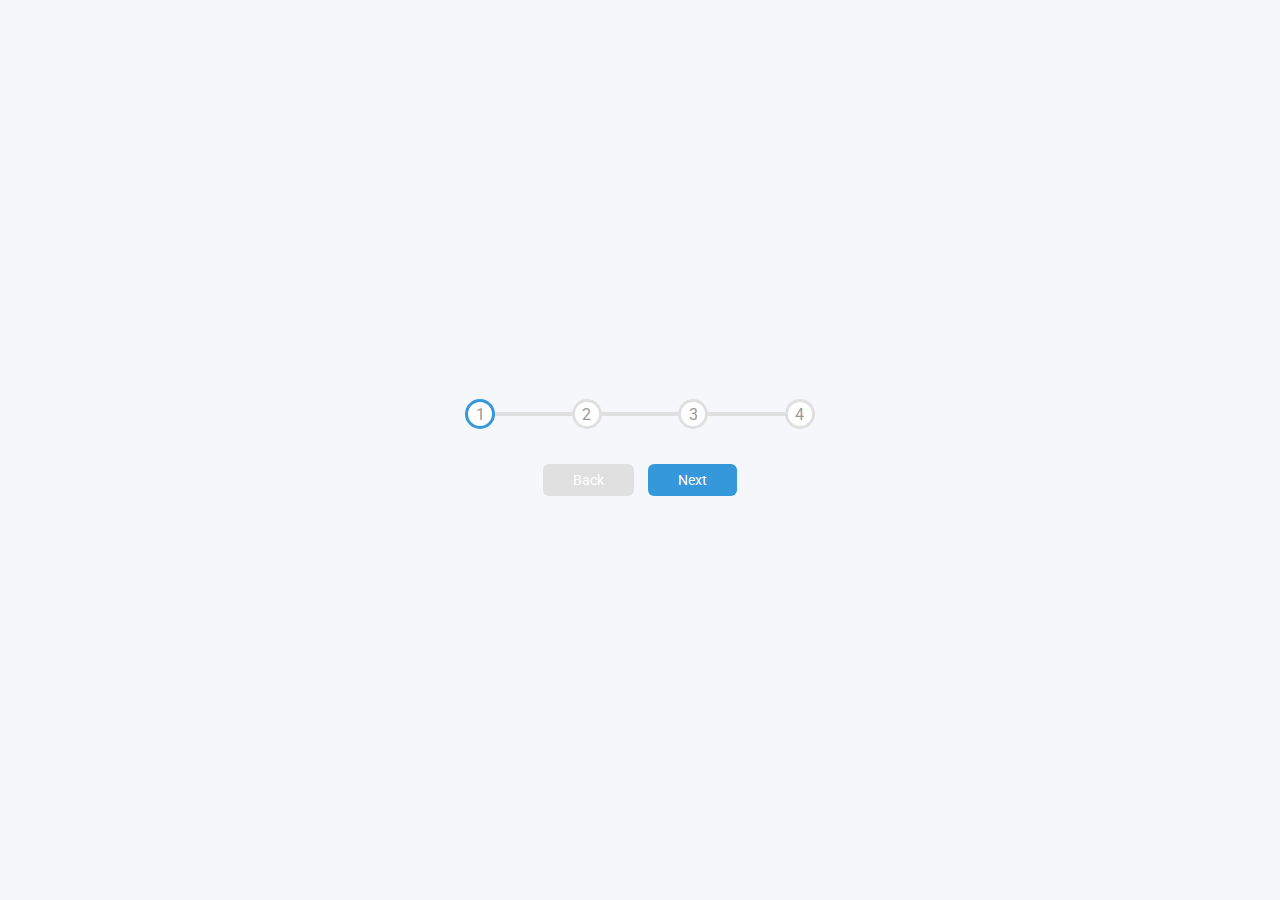
<file: 2/index.html>
<!DOCTYPE html>
<html lang="en">
<head>
    <meta charset="UTF-8">
    <meta http-equiv="X-UA-Compatible" content="IE=edge">
    <meta name="viewport" content="width=device-width, initial-scale=1.0">
    <link rel="stylesheet" href="style.css">
    <title>Progress Steps</title>
</head>
<body>
   <div class="container">
       <div class="progress-container">
           <div class="progress" id="progress"></div>
           <div class="circle active">1</div>
           <div class="circle">2</div>
           <div class="circle">3</div>
           <div class="circle">4</div>
       </div>

       <button class="btn" id="back" disabled>Back</button>
       <button class="btn" id="next">Next</button>
   </div>
   <script src="script.js"></script>
</body>
</html>
</file>
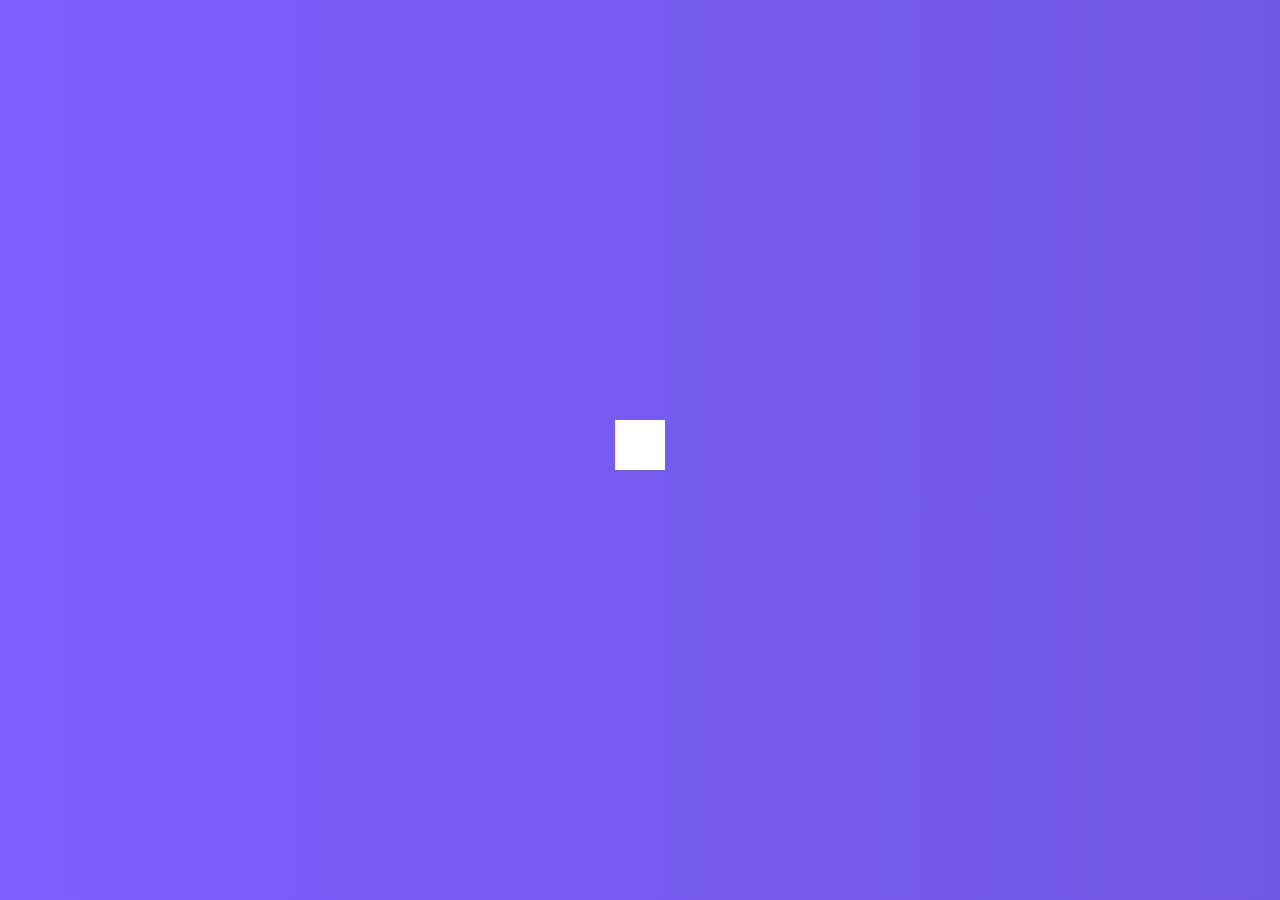
<file: 4/index.html>
<!DOCTYPE html>
<html lang="en">
<head>
    <meta charset="UTF-8">
    <meta http-equiv="X-UA-Compatible" content="IE=edge">
    <meta name="viewport" content="width=device-width, initial-scale=1.0">
    <link rel="stylesheet" href="style.css">
    <link rel="stylesheet" href="https://cdnjs.cloudflare.com/ajax/libs/font-awesome/5.15.2/css/all.min.css" integrity="sha512-HK5fgLBL+xu6dm/Ii3z4xhlSUyZgTT9tuc/hSrtw6uzJOvgRr2a9jyxxT1ely+B+xFAmJKVSTbpM/CuL7qxO8w==" crossorigin="anonymous" />
    <title>Hidden Search</title>
</head>
<body>
   <div class="search">
       <input type="text" class="input" placeholder="Search">
       <button class="btn">
           <i class="fas fa-search"></i>
       </button>
   </div>
   <script src="script.js"></script>
</body>
</html>
</file>
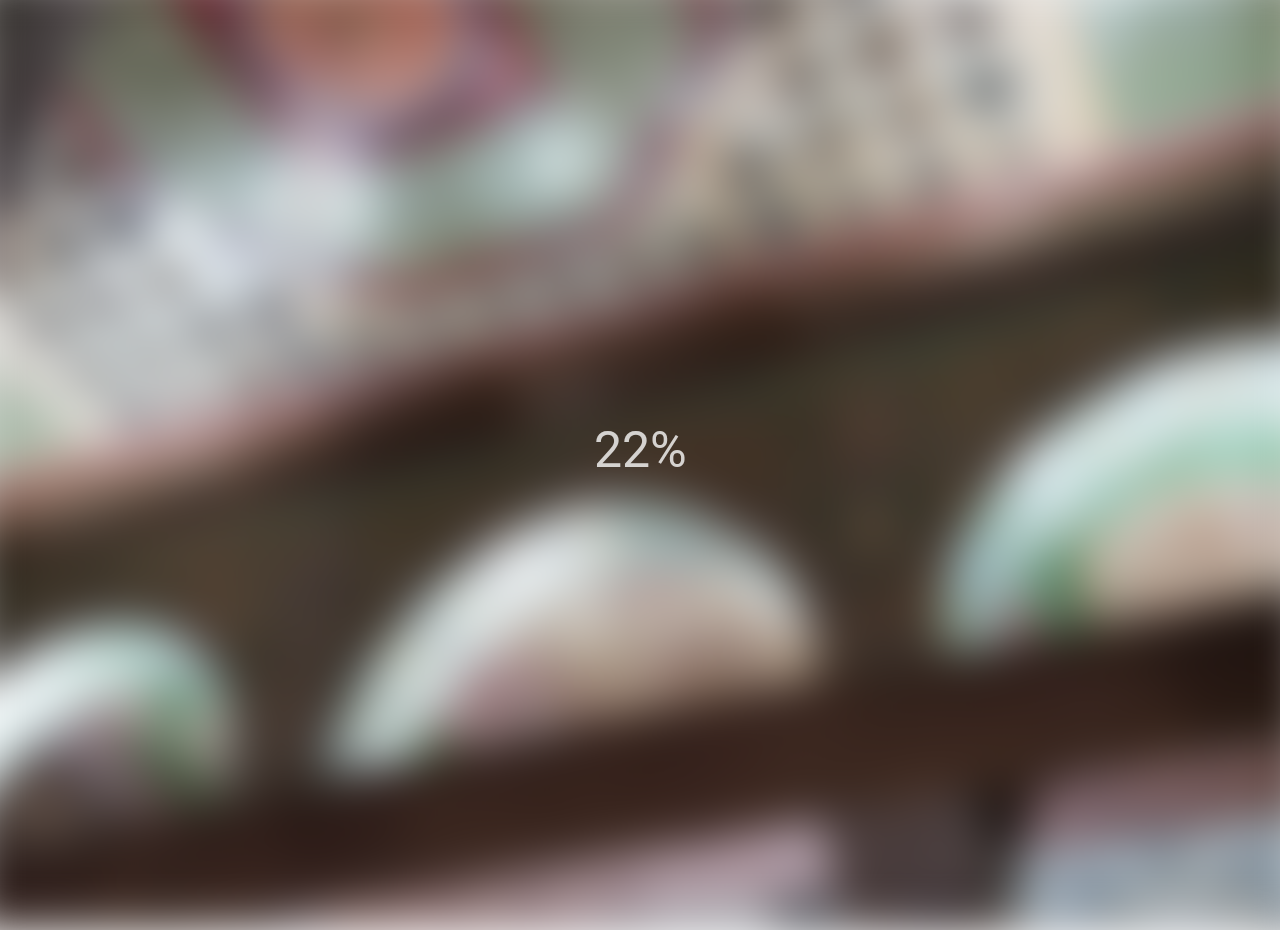
<file: 5/index.html>
<!DOCTYPE html>
<html lang="en">
<head>
    <meta charset="UTF-8">
    <meta http-equiv="X-UA-Compatible" content="IE=edge">
    <meta name="viewport" content="width=device-width, initial-scale=1.0">
    <link rel="stylesheet" href="style.css">
    <title>Blurry Loading</title>
</head>
<body>
   <section class="bg"></section>
    <div class="loading-text">0%</div>
   <script src="script.js"></script>
</body>
</html>
</file>
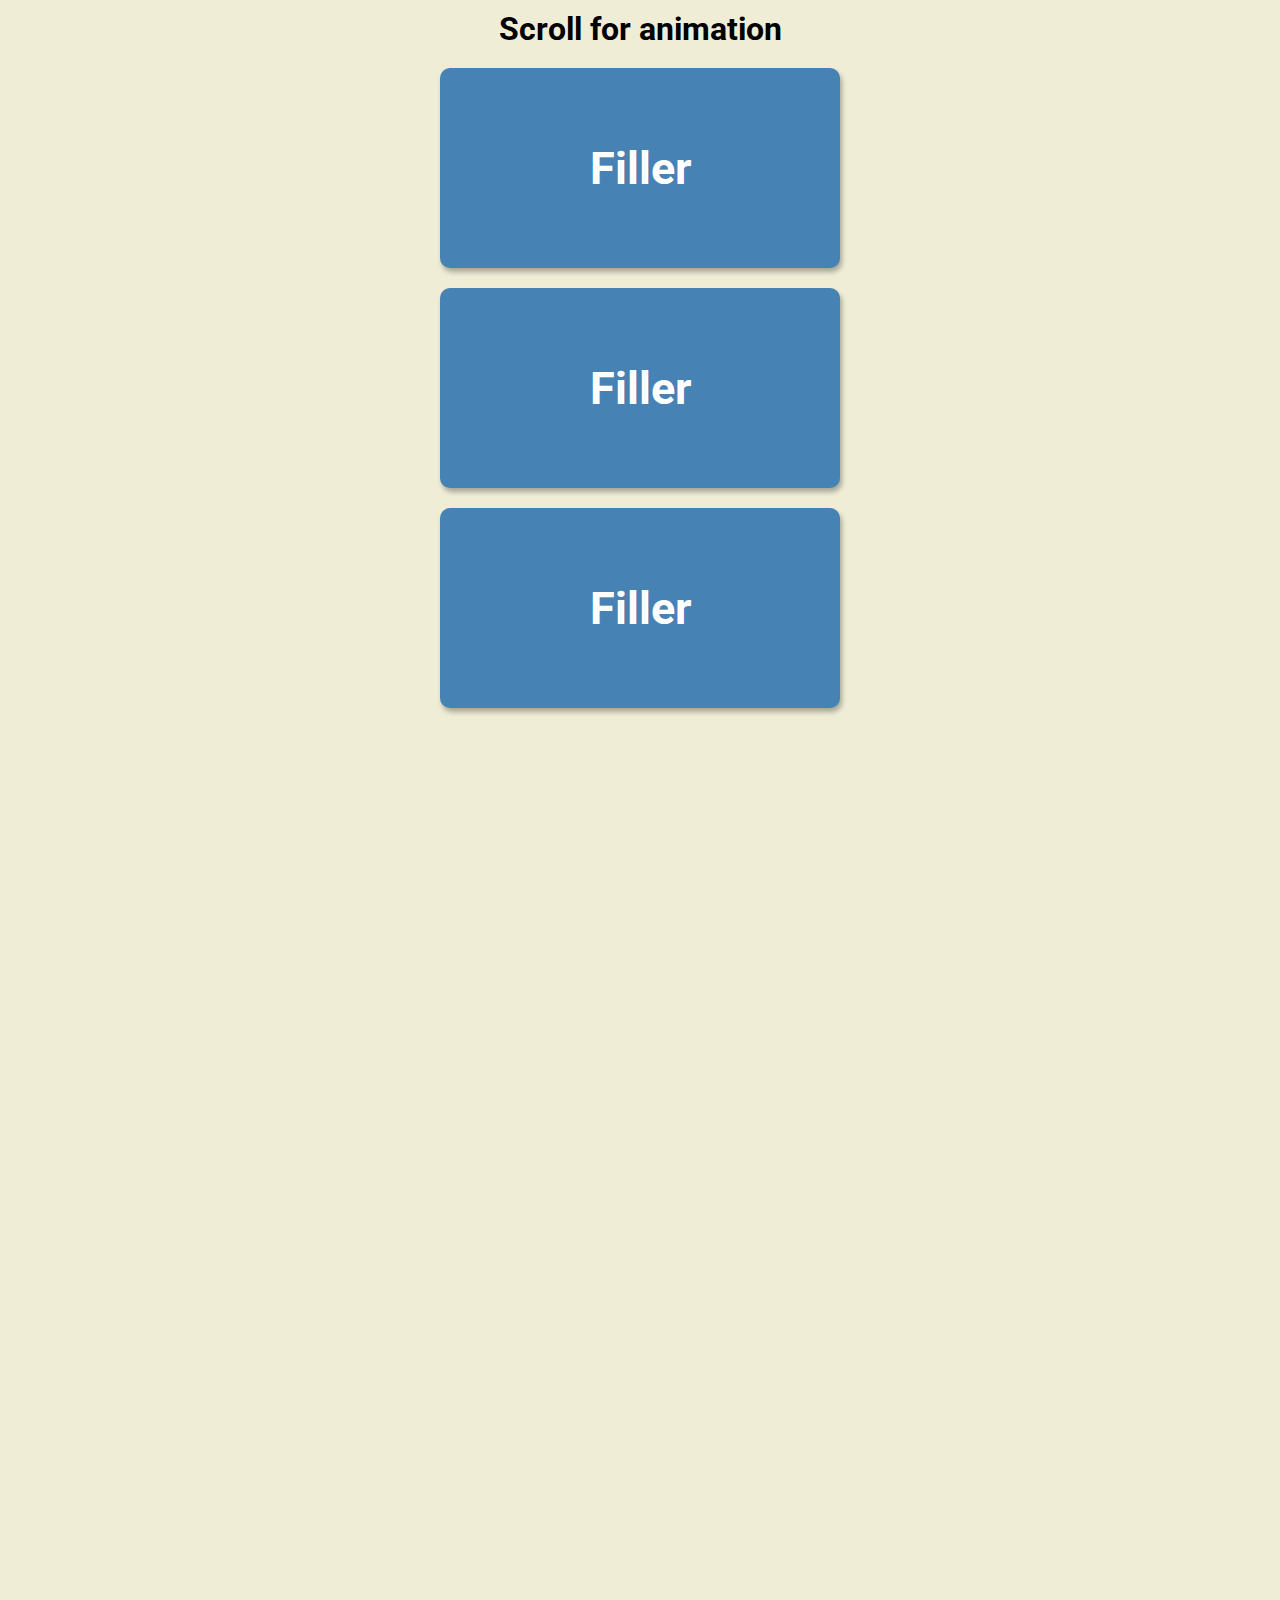
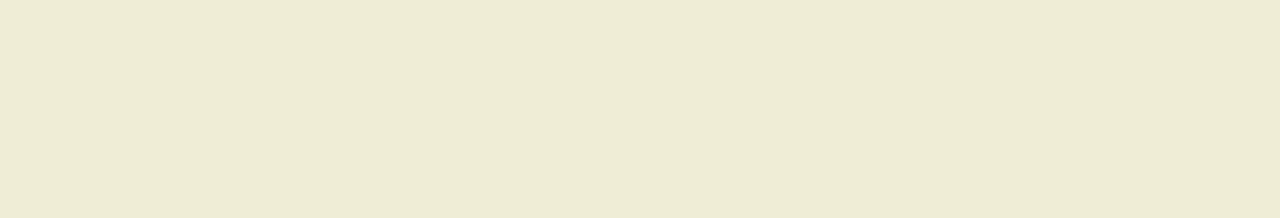
<file: 6/index.html>
<!DOCTYPE html>
<html lang="en">
<head>
    <meta charset="UTF-8">
    <meta http-equiv="X-UA-Compatible" content="IE=edge">
    <meta name="viewport" content="width=device-width, initial-scale=1.0">
    <link rel="stylesheet" href="style.css">
    <title>Scroll Animation</title>
</head>
<body>
    <h1>Scroll for animation</h1>
    <div class="box"><h2>Filler</h2></div>
    <div class="box"><h2>Filler</h2></div>
    <div class="box"><h2>Filler</h2></div>
    <div class="box"><h2>Filler</h2></div>
    <div class="box"><h2>Filler</h2></div>
    <div class="box"><h2>Filler</h2></div>
    <div class="box"><h2>Filler</h2></div>
    <div class="box"><h2>Filler</h2></div>
   <script src="script.js"></script>
</body>
</html>
</file>
<file: 2/style.css>
@import url('https://fonts.googleapis.com/css2?family=Roboto:wght@400;700&display=swap');


:root {
    --line-border-fill:  #3498db;
    --line-border-empty: #e0e0e0;

}

* {
    box-sizing: border-box;
}

body {
    font-family: 'Roboto', sans-serif;
    background-color: #f6f7fb;
    display: flex;
    align-items: center;
    justify-content: center;
    height: 100vh;
    overflow: hidden;
    margin: 0;
}

.container {
    text-align: center;
}

.progress-container {
    display: flex;
    justify-content: space-between;
    position: relative;
    margin-bottom: 30px;
    max-width: 100%;
    width: 350px;
}

.progress-container::before {
    content: '';
    background-color: var(--line-border-empty);
    position: absolute;
    top: 50%;
    left: 0;
    transform: translateY(-50%);
    height: 4px;
    width: 100%;
    z-index: -1;
}

.progress {
    background-color: var(--line-border-fill);
    position: absolute;
    top: 50%;
    left: 0;
    transform: translateY(-50%);
    height: 4px;
    width: 0%;
    z-index: -1;
    transition: 0.4s ease;
}

.circle {
    background-color: #fff;
    color: #999;
    border-radius: 50%;
    height: 30px;
    width: 30px;
    display: flex;
    align-items: center;
    justify-content: center;
    border: 3px solid var(--line-border-empty);
    transition: .4s ease;
}

.circle.active {
    border-color: var(--line-border-fill);
}

.btn {
    background-color:#3498db;
    color: #fff;
    border: 0;
    border-radius: 6px;
    cursor: pointer;
    font-family: inherit;
    padding: 8px 30px;
    margin: 5px;
    font-size: 14px;
}

.btn:active {
    transform: scale(0.98);
}

.btn:focus {
    outline: 0;
}


.btn:disabled {
    background-color: var(--line-border-empty);
    cursor: not-allowed;
}
</file>
<file: 4/style.css>
@import url('https://fonts.googleapis.com/css2?family=Roboto:wght@400;700&display=swap');

* {
    box-sizing: border-box;
}

body {
    background-image: linear-gradient(90deg, #7d5fff, #7158e2);
    font-family: 'Roboto', sans-serif;
    display: flex;
    align-items: center;
    justify-content: center;
    height: 100vh;
    overflow: hidden;
    margin: 0;
}

.search {
    position: relative;
    height: 60px;
}

.search .input {
    background-color: #fff;
    border: 0;
    font-size: 18px;
    padding: 15px;
    height: 50px;
    width: 50px;
    transition: width 0.3s ease;
}

.btn {
    background-color: #fff;
    border: 0;
    cursor: pointer;
    font-size: 24px;
    position: absolute;
    top: 0;
    left: 0;
    height: 50px;
    width: 50px;
    transition: transform 0.3s ease;
}

.btn:focus, .input.focus {
    outline: none;
}

.search.active .input {
    width: 200px;
}

.search.active .btn {
    transform: translateX(198px);
}
</file>
<file: 5/style.css>
@import url('https://fonts.googleapis.com/css2?family=Roboto:wght@400;700&display=swap');

* {
    box-sizing: border-box;
}

body {
    font-family: 'Roboto', sans-serif;
    display: flex;
    align-items: center;
    justify-content: center;
    height: 100vh;
    overflow: hidden;
    margin: 0;
}

.bg {
    background: url('./arches.jpg') no-repeat center center;
    position: absolute;
    top: -30;
    left: -30;
    width: calc(100vw + 60px);
    height: calc(100vh + 60px);
    z-index: -1;
    filter: blur(0px);
}

.loading-text {
    font-size: 50px;
    color: #fff;
}
</file>
<file: 6/style.css>
@import url('https://fonts.googleapis.com/css2?family=Roboto:wght@400;700&display=swap');

* {
    box-sizing: border-box;
}

body {
    background-color: #efedd6;
    font-family: 'Roboto', sans-serif;
    display: flex;
    flex-direction: column;
    align-items: center;
    justify-content: center;
    margin: 0;
}

h1 {
    margin: 10px;
}

.box {
    background-color: steelblue;
    color: #fff;
    display: flex;
    align-items: center;
    justify-content: center;
    width: 400px;
    height: 200px;
    margin: 10px;
    border-radius: 10px;
    box-shadow: 2px 4px 5px rgba(0, 0, 0, 0.3);
    transform: translateX(400%);
    transition: transform 0.4s ease;
    overflow-x: hidden;
}

.box:nth-of-type(even) {
    transform: translateX(-400%);
}

.box.show {
    transform: translate(0);
}

.box h2 {
    font-size: 45px;
}
</file>
